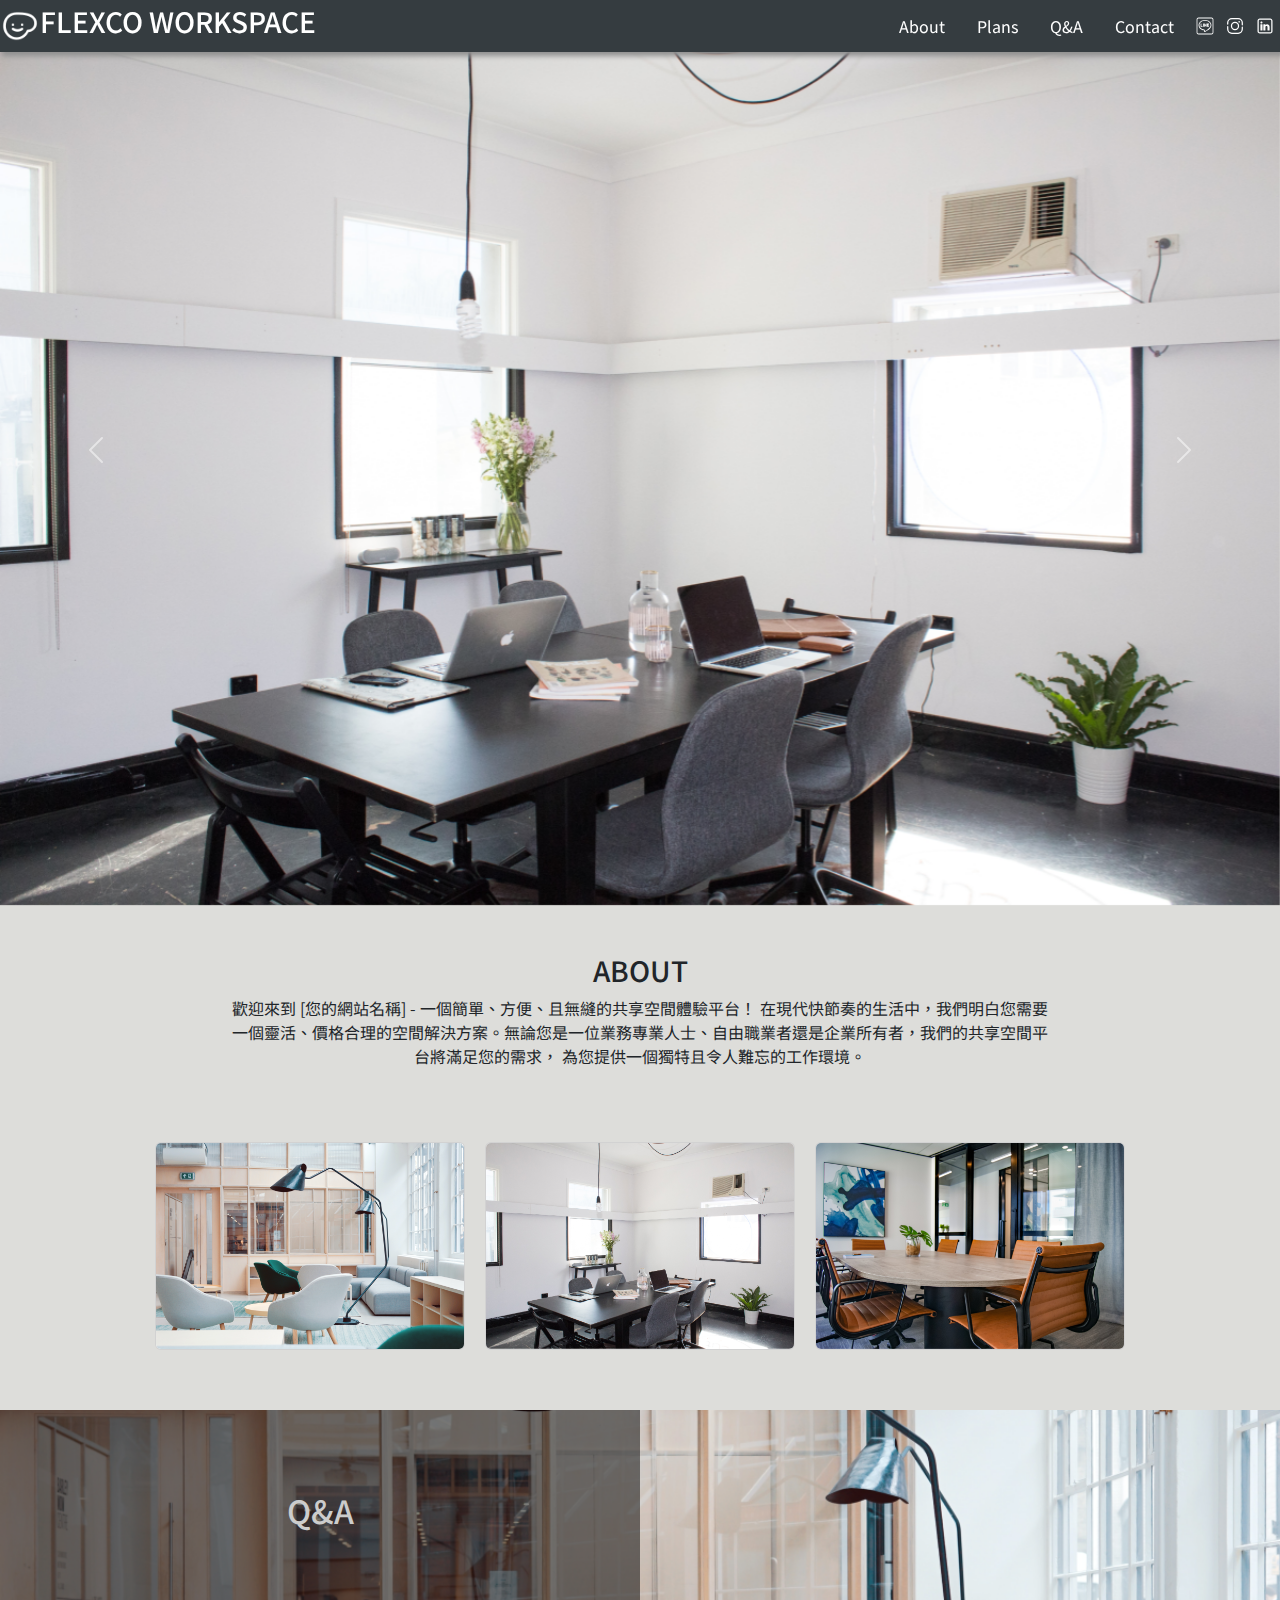
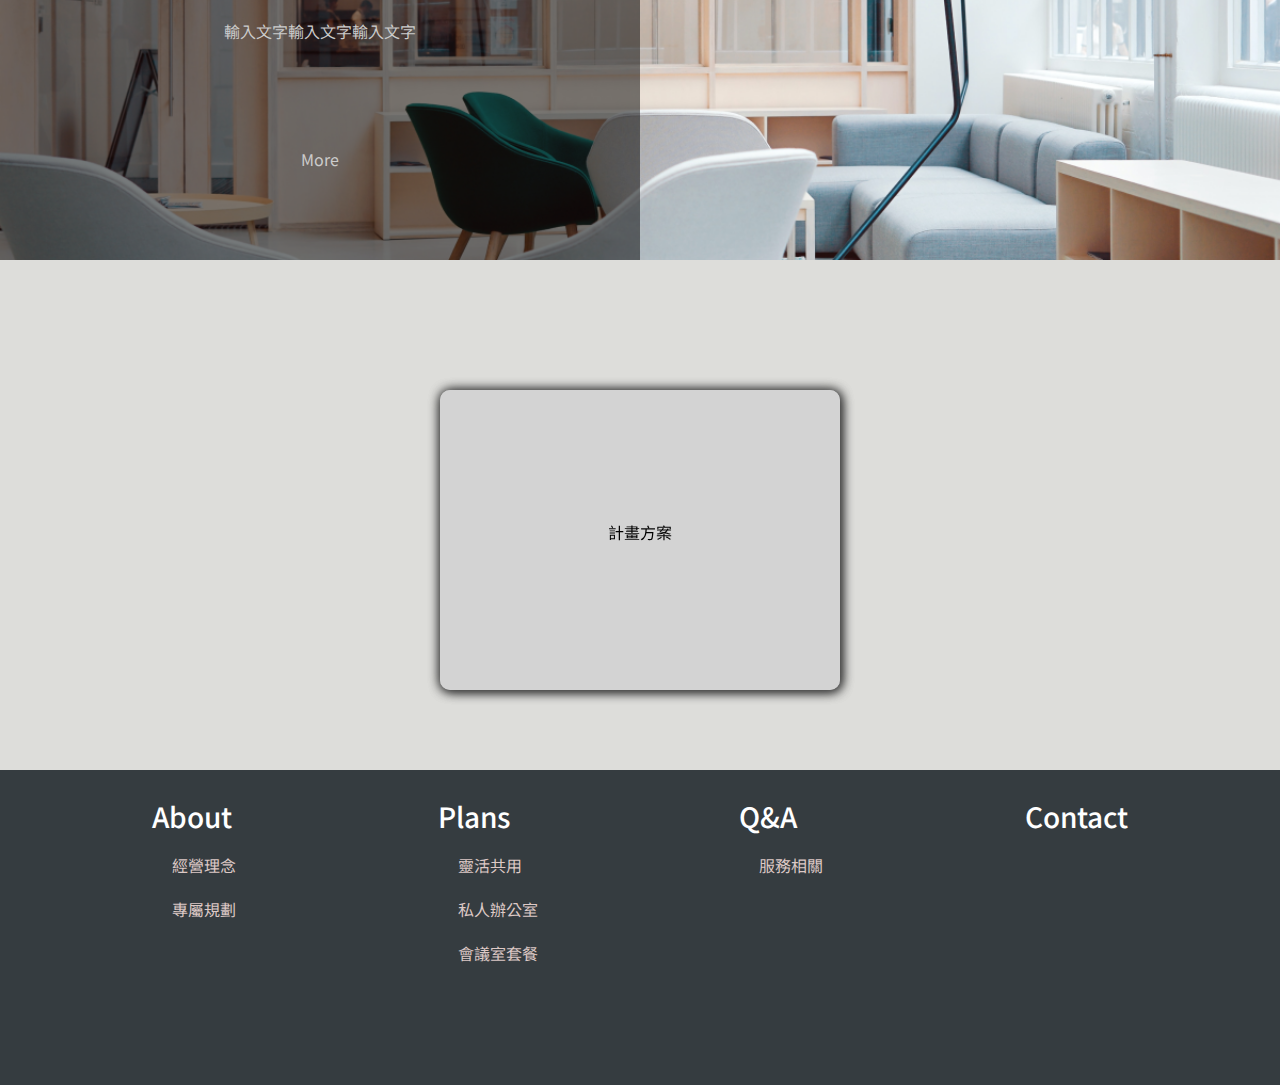
<file: main/index.html>
<!DOCTYPE html>
<html lang="zh-hant">
<head>
    <meta charset="UTF-8">
    <meta http-equiv="X-UA-Compatible" content="IE=edge">
    <meta name="viewport" content="width=device-width, initial-scale=1.0">
    <title>共享空間租借網站</title>
    <meta name="description" content="提供多樣化的共享空間，從私人辦公室到共用工作區，滿足您的所有需求。"/>
    <meta name="robot" content="index, follow" />
    
    <!-- Google font setting -->
    <link rel="preconnect" href="https://fonts.googleapis.com">
    <link rel="preconnect" href="https://fonts.gstatic.com" crossorigin>
    <link href="https://fonts.googleapis.com/css2?family=Noto+Sans+TC&display=swap" rel="stylesheet">
    <link rel="stylesheet" href="./style.css" />
    <!-- bootstrap setting -->
    <link rel="stylesheet" href="/bootstrap-5.3.2-dist/css/bootstrap.min.css">
    <script src="/bootstrap-5.3.2-dist/js/bootstrap.bundle.min.js"></script>
</head>
<body>
    <!-- header -->
    <header>
        <div class="logo">
          <img src="/workplace-project-pic/logo.png" alt="kawaii-steak-logo"/>
          <h3>FLEXCO WORKSPACE</h3>
        </div>
        <nav>
            <ul>
                <li class="dropdown"> 
                  <a href="#" class="dropbtn">About</a>
                  <div class="dropdownContent">
                    <a href="#">經營理念</a>
                    <a href="#">專屬規劃</a>
                  </div>
                </li>
                <li class="dropdown"> 
                  <a href="./plan.html" class="dropbtn">Plans</a>
                  <div class="dropdownContent">
                    <a href="./plan.html">靈活共用</a>
                    <a href="./plan.html">私人辦公室</a>
                    <a href="./plan.html">會議室套餐</a>
                  </div>
                </li>
                
                <li> <a href="#">Q&A</a></li>
                <li> <a href="./contact.html">Contact</a></li>
            </ul>
        </nav>
        <div class="contactIcon">
            <a href="#"><img src="/workplace-project-pic/line.svg" alt="line"></a>
            <a href="#"><img src="/workplace-project-pic/instagram.svg" alt="instragram"></a>
            <a href="#"><img src="/workplace-project-pic/linkedin.svg" alt="linkedin"></a>
        </div>
    </header>
    <!-- carousel -->

    
    <div>
          <div id="carouselExampleControls" class="carouselslide" data-bs-ride="carousel">
              <div class="carousel-inner">
                <div class="carousel-item active">
                  <img src="/s-o-c-i-a-l-c-u-t-EwQhB7yNGOU-unsplash 1.png" class="d-block w-100 h-auto" alt="...">
                </div>
                <div class="carousel-item">
                  <img src="/s-o-c-i-a-l-c-u-t-1RT4txDDAbM-unsplash 1.png" class="d-block w-100 h-auto" alt="...">
                </div>
                <div class="carousel-item">
                  <img src="/toa-heftiba-FV3GConVSss-unsplash 1.png" class="d-block w-100" alt="...">
                </div>
              </div>
              <button class="carousel-control-prev" type="button" data-bs-target="#carouselExampleControls" data-bs-slide="prev">
                <span class="carousel-control-prev-icon" aria-hidden="true"></span>
                <span class="visually-hidden">Previous</span>
              </button>
              <button class="carousel-control-next" type="button" data-bs-target="#carouselExampleControls" data-bs-slide="next">
                <span class="carousel-control-next-icon" aria-hidden="true"></span>
                <span class="visually-hidden">Next</span>
              </button>
            </div>
    </div>

  <div class="main">
    <!-- section2 About -->
    <div class="containerAbout">
      <h3>ABOUT</h3>
      <p>歡迎來到 [您的網站名稱] - 一個簡單、方便、且無縫的共享空間體驗平台！
        
        在現代快節奏的生活中，我們明白您需要一個靈活、價格合理的空間解決方案。無論您是一位業務專業人士、自由職業者還是企業所有者，我們的共享空間平台將滿足您的需求，
        為您提供一個獨特且令人難忘的工作環境。</p>
    </div>
    <!-- about picture -->
    <div class="containerAboutPic">
      <div class="card">
          <img src="/toa-heftiba-FV3GConVSss-unsplash 1.png" alt="" >
          <div class="text">
              <h2>工作空間租賃</h2>
              <p>提供靈活的工作空間選擇，滿足不同需求的專業人士和企業</p>
          </div>
      </div>
      <div class="card">
          <img src="/s-o-c-i-a-l-c-u-t-EwQhB7yNGOU-unsplash 1.png" alt="">
          <div class="text">
              <h2>社群與網絡機會</h2>
              <p>促進人際交流和業務機會，打造有價值的共享工作環境</p>
          </div>
      </div>
      <div class="card">
          <img src="/s-o-c-i-a-l-c-u-t-1RT4txDDAbM-unsplash 1.png" alt="">
          <div class="text">
              <h2>彈性方案與管理支援</h2>
              <p>提供便捷的租賃選項和全方位的管理支援</p>
          </div>
      </div>
    </div>
  </div>

    


<!-- section3 Q&A-->
  <div class="containerQA">
    <div class="backImage">
      <div class="filter">
        <h2>Q&A</h2>
        <p>輸入文字輸入文字輸入文字</p>
        <button class="btn"><a href="https://google.com">More</a></button> 
      </div>
    </div>
  </div>
<!-- PLAN section -->
  <div class="bookCenter">
    <div class="book"><a href="plan.html">
      <h3>PlanA...</h3><br/>
      <h3>PlanB...</h3><br/>
      <h3>PlanC...</h3></a>
      <div class="cover">
          <p>計畫方案</p>
      </div>
    </div>
  </div>
<!-- footer -->
<footer>
  
    <div class="footerContent">
      <h3>About</h3>
      <li><a href="#">經營理念</a></li>
      <li><a href="#">專屬規劃</a></li>
    </div>
    <div class="footerContent">
      <h3>Plans</h3>
      <li><a href="#">靈活共用</a></li>
      <li><a href="#">私人辦公室</a></li>
      <li><a href="#">會議室套餐</a></li>
    </div>
    <div class="footerContent">
      <h3>Q&A</h3>
      <p><a href="#">服務相關</a></p>
    </div>
    <div class="footerContent">
      <h3>Contact</h3>
      <p></p>
    </div>
  
</footer>



</body>
<script src="app.js"></script>
</html>
</file>
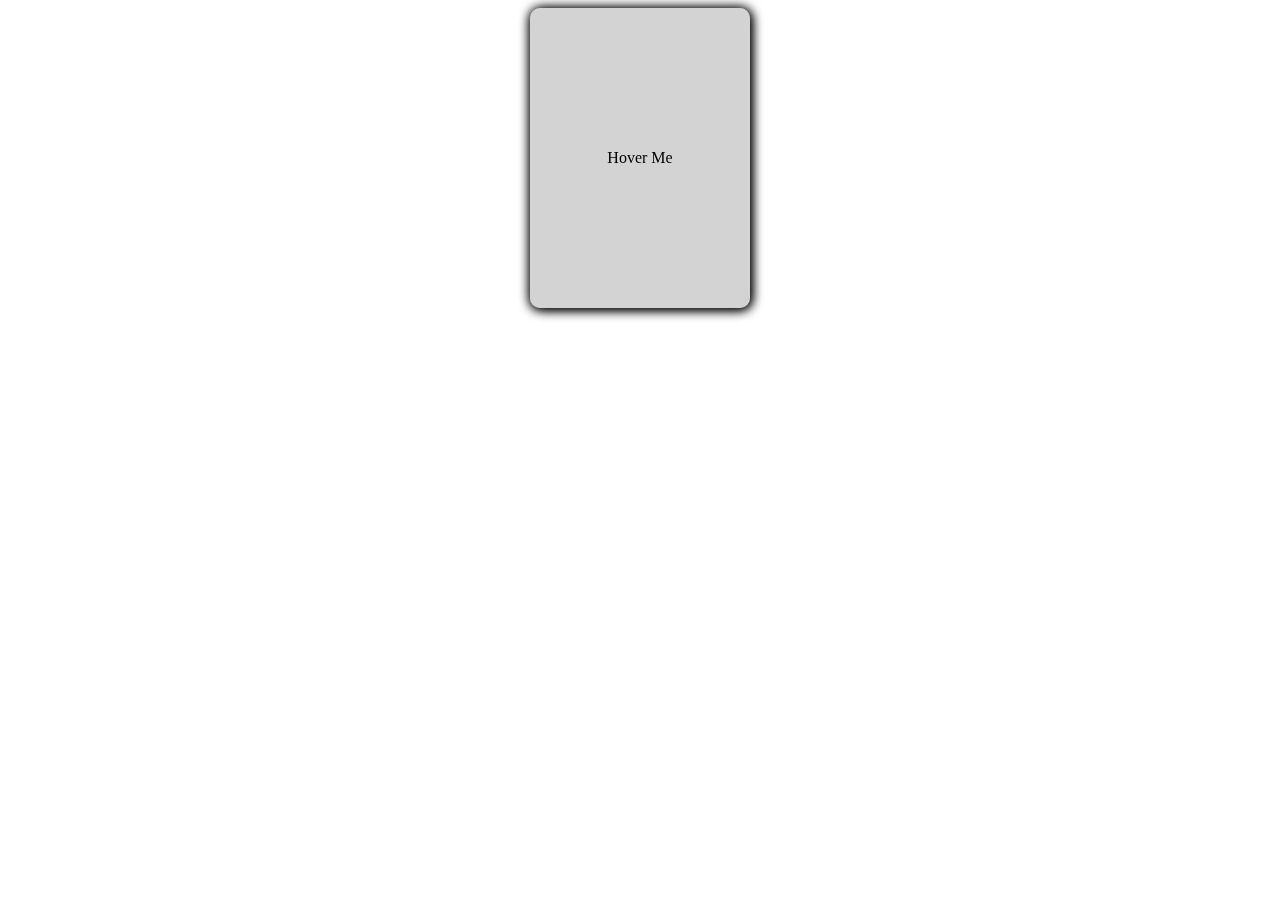
<file: book.html>
<!DOCTYPE html>
<html lang="en">
<head>
    <meta charset="UTF-8">
    <meta http-equiv="X-UA-Compatible" content="IE=edge">
    <meta name="viewport" content="width=device-width, initial-scale=1.0">
    <title>Document</title>
    <link rel="stylesheet" href="book.css">
</head>
<body>
    <div class="bookCenter">
        <div class="book">
            <p>Hello</p>
            <div class="cover">
                <p>Hover Me</p>
            </div>
        </div>
</body>
</html>
</file>
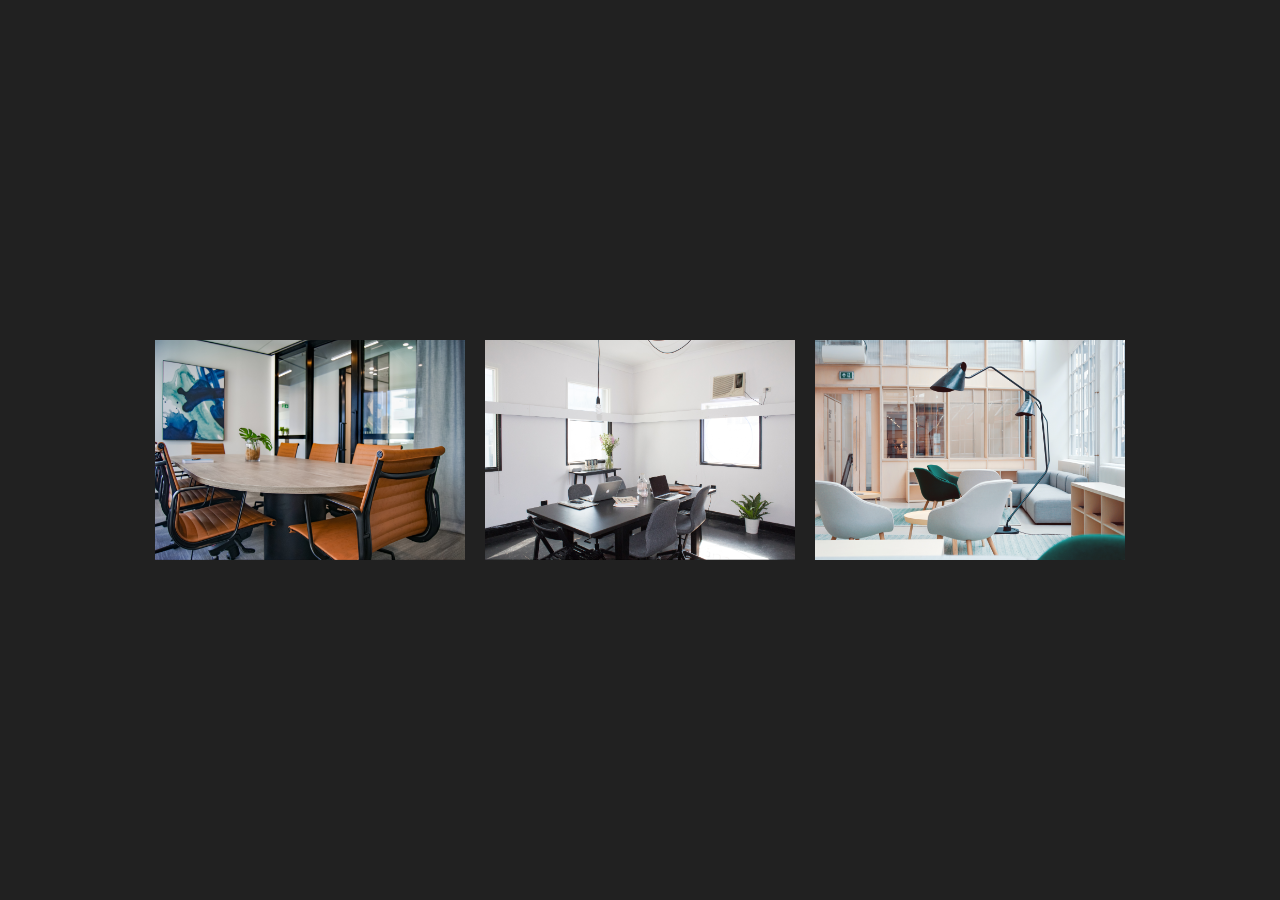
<file: text.html>
<!DOCTYPE html>
<html lang="en">
<head>
    <meta charset="UTF-8">
    <meta http-equiv="X-UA-Compatible" content="IE=edge">
    <meta name="viewport" content="width=device-width, initial-scale=1.0">
    <title>Document</title>
    <link rel="stylesheet" href="./text.css">
</head>
<body>
    <!-- <div class="pick">
        <button class="btn">Pick</button>
    </div> -->

    <div class="container">
        <div class="card">
            <img src="./s-o-c-i-a-l-c-u-t-1RT4txDDAbM-unsplash 1.png" alt="">
            <div class="text">
                <h2><span>工</span><span>作</span><span>空間</span><span>租賃</span></h2>
                <p>提供靈活的工作空間選擇，滿足不同需求的專業人士和企業</p>
            </div>
        </div>
        <div class="card">
            <img src="./s-o-c-i-a-l-c-u-t-EwQhB7yNGOU-unsplash 1.png" alt="">
            <div class="text">
                <h2>社群與網絡機會</h2>
                <p>促進人際交流和業務機會，打造有價值的共享工作環境</p>
            </div>
        </div>
        <div class="card">
            <img src="/toa-heftiba-FV3GConVSss-unsplash 1.png" alt="">
            <div class="text">
                <h2>彈性方案與管理支援</h2>
                <p>提供便捷的租賃選項和全方位的管理支援</p>
            </div>
        </div>
    </div>

    
</body>
</html>
</file>
<file: main/style.css>
* {
  padding: 0;
  margin: 0;
  box-sizing: border-box;
  font-family: "Noto Sans TC", sans-serif;
}

body {
  background-color: #ddddda !important;
  height: 100vh;
}

header {
  background-color: #353c40;
  color: white;
  display: flex;
  position: sticky;
  top: 0;
  z-index: 5;
  box-shadow: 3px 3px 5px 1px #909090;
}
header div.logo {
  display: flex;
  align-items: center;
  flex: 1 1 100px;
}
header div.logo img {
  width: 40px;
  height: 40px;
}
header nav ul {
  list-style-type: none;
  margin: 0;
  padding: 0;
  overflow: hidden;
  background-color: #353c40;
  display: flex;
  flex-direction: row;
}
header nav li a, header nav .dropbtn {
  display: inline-block;
  color: white;
  text-align: center;
  padding: 14px 16px;
  text-decoration: none;
}
header nav li a:hover, header nav .dropdown:hover .dropbtn {
  background-color: #ddddda;
  color: #000;
}
header nav li.dropdown {
  display: inline-block;
}
header nav .dropdownContent {
  display: none;
  position: absolute;
  background-color: #f9f9f9;
  min-width: 160px;
  box-shadow: 0px 8px 16px 0px rgba(0, 0, 0, 0.2);
  z-index: 1;
}
header nav .dropdownContent a {
  color: black;
  padding: 12px 16px;
  text-decoration: none;
  display: block;
  text-align: left;
}
header nav .dropdownContent a:hover {
  background-color: #ddddda;
}
header nav .dropdown:hover .dropdownContent {
  display: block;
}
header div.contactIcon {
  display: flex;
  align-items: center;
}
header div.contactIcon img {
  padding: 5px;
  width: 30px;
  height: auto;
}

.containerAbout {
  display: flex;
  flex-direction: column;
  justify-content: center;
  align-items: center;
  margin: 3em;
}
.containerAbout p {
  width: 70%;
  text-align: center;
}

.containerAboutPic {
  display: flex;
  flex-wrap: wrap;
  justify-content: center;
}

.card {
  width: 310px;
  height: 220px;
  overflow: hidden;
  margin: 10px;
  background-color: #000;
  color: #fff;
  cursor: pointer;
  position: relative;
}

.card img {
  width: 100%;
  height: 100%;
  transition: 0.35s;
}

.card .text {
  position: absolute;
  inset: 30px;
  padding: 0 18px;
}

.card .text::before {
  content: "";
  position: absolute;
  inset: 0;
  left: 100%;
  border-left: 4px solid rgba(255, 255, 255, 0.8);
  background-color: rgba(255, 255, 255, 0.5);
  opacity: 0;
  transition: 0.5s;
  transition-delay: 0.6s;
}

.card .text h2,
.card .text p {
  margin-bottom: 6px;
  opacity: 0;
  transition: 0.35s;
}

.card .text h2 {
  font-weight: 300;
  text-transform: uppercase;
  transform: translate(30%, 0%);
  transition-delay: 0.3s;
}

.card .text p {
  font-weight: 200;
  transform: translate(0%, 30%);
}

.card:hover img {
  opacity: 0.3;
}

.card:hover .text h2 {
  opacity: 1;
  transform: translate(0%, 0%);
  transition-delay: 0.4s;
}

.card:hover .text p {
  opacity: 0.9;
  transform: translate(0%, 0%);
  transition-delay: 0.6s;
}

.card:hover .text::before {
  background-color: rgba(255, 255, 255, 0);
  left: 0;
  opacity: 1;
  transition-delay: 0s;
}

.containerQA {
  padding: 50px 0;
}
.containerQA .backImage {
  width: 100%;
  min-height: 50vh;
  background-image: url("/toa-heftiba-FV3GConVSss-unsplash 1.png");
  background-size: cover;
  background-position: center;
  position: relative;
  z-index: 0;
}
.containerQA .backImage .filter {
  background-color: rgba(0, 0, 0, 0.5);
  color: #ccc;
  width: 50%;
  min-height: 50vh;
  display: flex;
  flex-direction: column;
  justify-content: space-evenly;
  align-items: center;
  position: absolute;
  top: 0;
  z-index: -1;
}
.containerQA .backImage .filter .btn a {
  text-decoration: none;
  color: #ccc;
}

.bookCenter {
  display: flex;
  justify-content: center;
  align-items: center;
}

.book {
  position: relative;
  border-radius: 10px;
  width: 400px;
  height: 300px;
  background-color: whitesmoke;
  box-shadow: 1px 1px 12px #000;
  transform-style: preserve-3d;
  perspective: 1000px;
  display: flex;
  flex-direction: column;
  align-items: center;
  justify-content: center;
  color: #000;
  margin: 5em;
}
.book a h3 {
  text-decoration: none;
  color: #000;
}

.cover {
  top: 0;
  position: absolute;
  background-color: lightgray;
  width: 100%;
  height: 100%;
  border-radius: 10px;
  cursor: pointer;
  transition: all 0.5s;
  transform-origin: 0;
  box-shadow: 1px 1px 12px #484848;
  display: flex;
  align-items: center;
  justify-content: center;
}

.book:hover .cover {
  transition: all 0.5s;
  transform: rotateY(-80deg);
}

footer {
  display: flex;
  justify-content: space-evenly;
  background-color: #353c40;
  width: 100%;
  height: 35vh;
  color: white;
}
footer .footerContent {
  margin: 30px;
}
footer .footerContent a {
  text-decoration: none;
  color: #ddc9c6;
}
footer .footerContent a:hover {
  color: #f66352;
}
footer .footerContent li {
  list-style-type: none;
  margin: 20px;
}
footer .footerContent p {
  margin: 20px;
}/*# sourceMappingURL=style.css.map */
</file>
<file: book.css>
.bookCenter{
    display: flex;
    justify-content: center;
    align-items: center;
}

.book{
    position: relative;
    border-radius: 10px;
    width: 220px;
    height: 300px;
    background-color: whitesmoke;
    box-shadow: 1px 1px 12px #000;
    transform-style: preserve-3d;
    perspective: 1000px;
    display: flex;
    align-items: center;
    justify-content: center;
    color: #000;
}
.cover{
    top: 0;
    position: absolute;
    background-color: lightgray;
    width: 100%;
    height: 100%;
    border-radius: 10px;
    cursor: pointer;
    transition: all 0.5s;
    transform-origin: 0;
    box-shadow: 1px 1px 12px #000;
    display: flex;
    align-items: center;
    justify-content: center;
}
.book:hover .cover{
    transition: all 0.5s;
    transform: rotateY(-80deg);
}
</file>
<file: text.css>
/* p{
    font-size: 20px;
    font-weight: bolder;
}
.pick{
    display: flex;
    justify-content: center;
    align-items: center;
}
.btn{
    width: 9em;
    height: 3em;
    border-radius: 30em;
    font-size: 15px;
    border: none;
    position: relative;
    cursor: pointer;
    overflow: hidden;
    z-index: 1;
    box-shadow: 6px 6px 12px #c5c5c5, -6px -6px 12px #fff;
}
.btn::before{
    content: "";
    width: 0;
    height: 3em;
    border-radius: 30em;
    position: absolute;
    top: 0;
    left: 0;
    background-image: linear-gradient(to right, #404c44 0%, #ccccca 100%);
    transition: 0.5s ease;
    display: block;
    z-index: -1;
}
.btn:hover::before{
    width: 9em;
} */



*{
    margin: 0;
    padding: 0;
}
body{
    height: 100vh;
    display: flex;
    justify-content: center;
    align-items: center;
    background-color: #212121;
}
.container{
    display: flex;
    flex-wrap: wrap;
    justify-content: center;
}
.card{
    width: 310px;
    height: 220px;
    overflow: hidden;
    margin: 10px;
    background-color: #000;
    color: #fff;
    cursor: pointer;
    position: relative;
}
.card img{
    width: 100%;
    height: 100%;
    transition: 0.35s;
}
.card .text{
    position: absolute;
    inset: 30px;
    padding: 0 18px;
}
.card .text::before{
    content: "";
    position: absolute;
    inset: 0;
    left: 100%;
    border-left: 4px solid rgba(255, 255, 255, 0.8);
    background-color: rgba(255, 255, 255, 0.5);
    opacity: 0;
    transition: 0.5s;
    transition-delay: 0.6s;
}
.card .text h2,
.card .text p{
    margin-bottom: 6px;
    opacity: 0;
    transition: 0.35s;
}
.card .text h2{
    font-weight: 300;
    text-transform: uppercase;
    transform: translate(30%,0%);
    transition-delay: 0.3s;
}
.card .text h2 span{
    font-weight: 800;
}
.card .text p{
    font-weight: 200;
    transform: translate(0%,30%);
}
.card:hover img{
    opacity: 0.3;
}
.card:hover .text h2{
    opacity: 1;
    transform: translate(0%,0%);
    transition-delay: 0.4s;
}
.card:hover .text p{
    opacity: 0.9;
    transform: translate(0%,0%);
    transition-delay: 0.6s;
}
.card:hover .text::before{
    background-color: rgba(255, 255, 255, 0);
    left: 0;
    opacity: 1;
    transition-delay: 0s;
}
</file>
